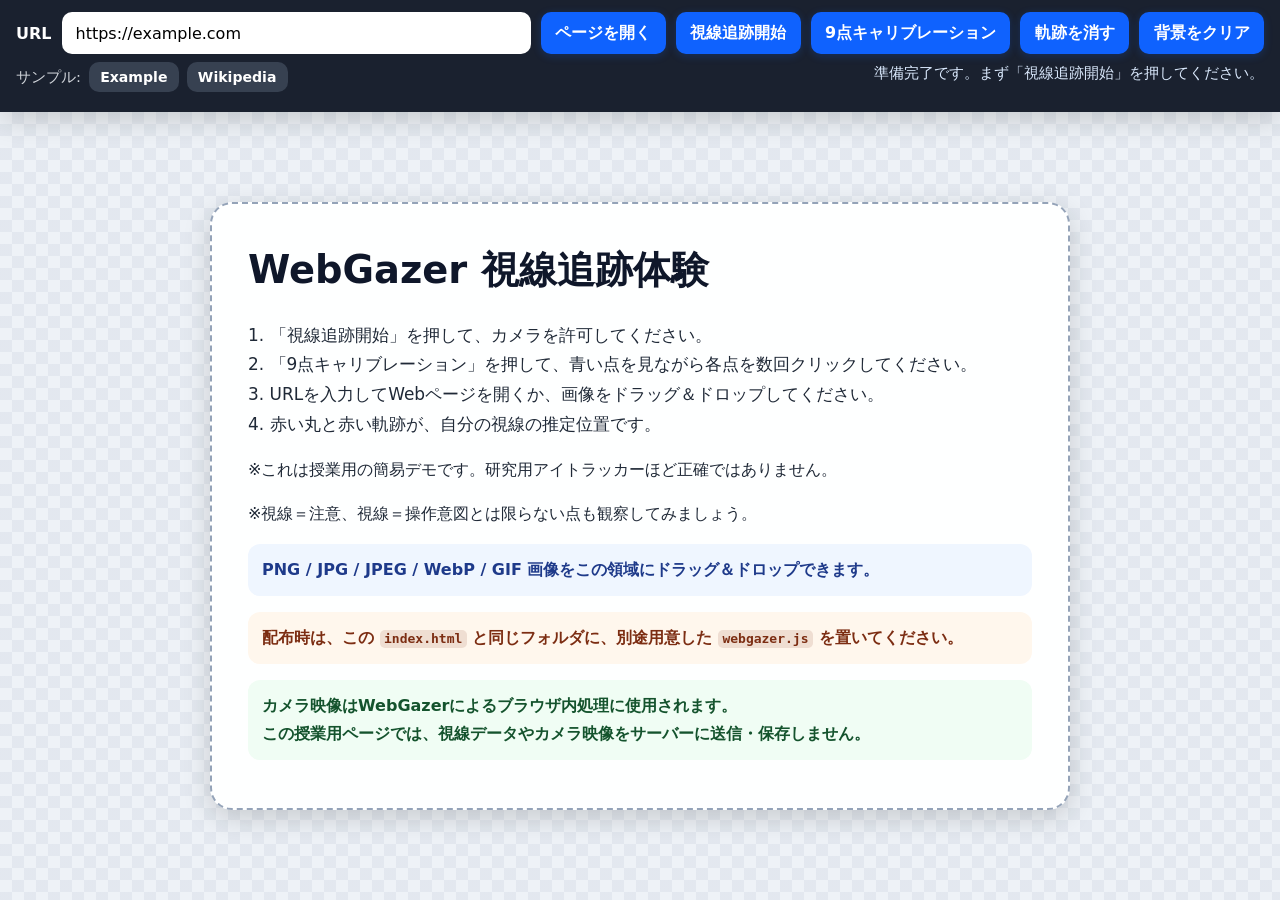
<file: index.html>
<!DOCTYPE html>
<html lang="ja">
<head>
  <meta charset="UTF-8">
  <meta name="viewport" content="width=device-width, initial-scale=1.0">
  <title>WebGazer 視線追跡体験</title>
  <link rel="stylesheet" href="style.css">
  <script>
    // WebGazer にセッションをまたいだ学習データ保存をさせないため、ローカル版読み込み前に指定します。
    window.saveDataAcrossSessions = false;
  </script>
  <script src="webgazer.js"></script>
  <script>
    // WebGazer 読み込み直後に MediaPipe の参照先を確定します（公式デモと同じ params を使用）。
    if (window.webgazer?.params) {
      window.webgazer.params.faceMeshSolutionPath = new URL("./mediapipe/face_mesh/", window.location.href).toString();
      window.webgazer.params.saveDataAcrossSessions = false;
    }
  </script>
</head>
<body>
  <header id="toolbar" class="toolbar" aria-label="操作ツールバー">
    <div class="toolbar-row toolbar-row-main">
      <label class="url-label" for="urlInput">URL</label>
      <input id="urlInput" class="url-input" type="text" value="https://example.com" placeholder="https://example.com" autocomplete="off">
      <button id="openPageButton" type="button">ページを開く</button>
      <button id="startGazeButton" type="button">視線追跡開始</button>
      <button id="calibrationButton" type="button">9点キャリブレーション</button>
      <button id="clearTrailButton" type="button">軌跡を消す</button>
      <button id="clearBackgroundButton" type="button">背景をクリア</button>
    </div>
    <div class="toolbar-row toolbar-row-sub">
      <div class="toolbar-tools">
        <div class="sample-buttons" aria-label="サンプルページ">
          <span>サンプル:</span>
          <button class="sample-button" type="button" data-url="https://example.com">Example</button>
          <button class="sample-button" type="button" data-url="https://www.wikipedia.org/">Wikipedia</button>
        </div>
      </div>
      <p id="statusText" class="status-text" role="status" aria-live="polite">準備完了です。まず「視線追跡開始」を押してください。</p>
    </div>
  </header>

  <main id="displayArea" class="display-area" aria-label="Webページまたは画像の表示領域">
    <iframe id="pageFrame" class="page-frame" title="入力したURLの表示" hidden></iframe>
    <img id="droppedImage" class="dropped-image" alt="ドラッグ＆ドロップされた画像" hidden>

    <section id="introPanel" class="intro-panel">
      <h1>WebGazer 視線追跡体験</h1>
      <ol>
        <li>「視線追跡開始」を押して、カメラを許可してください。</li>
        <li>「9点キャリブレーション」を押して、青い点を見ながら各点を数回クリックしてください。</li>
        <li>URLを入力してWebページを開くか、画像をドラッグ＆ドロップしてください。</li>
        <li>赤い丸と赤い軌跡が、自分の視線の推定位置です。</li>
      </ol>
      <p>※これは授業用の簡易デモです。研究用アイトラッカーほど正確ではありません。</p>
      <p>※視線＝注意、視線＝操作意図とは限らない点も観察してみましょう。</p>
      <p class="drop-hint">PNG / JPG / JPEG / WebP / GIF 画像をこの領域にドラッグ＆ドロップできます。</p>
      <p class="setup-note">配布時は、この <code>index.html</code> と同じフォルダに、別途用意した <code>webgazer.js</code> を置いてください。</p>
      <p class="privacy-note">カメラ映像はWebGazerによるブラウザ内処理に使用されます。<br>この授業用ページでは、視線データやカメラ映像をサーバーに送信・保存しません。</p>
    </section>

    <div id="dropOverlay" class="drop-overlay" aria-hidden="true">画像をここにドロップ</div>
  </main>

  <div id="gazeCursor" class="gaze-cursor" aria-hidden="true"></div>
  <div id="trailLayer" class="trail-layer" aria-hidden="true"></div>

  <div id="calibrationLayer" class="calibration-layer" hidden>
    <div class="calibration-message">
      青い点を見ながらクリックしてください。<br>
      <span id="calibrationProgress">1 / 9</span>
    </div>
    <button id="calibrationPoint" class="calibration-point" type="button" aria-label="キャリブレーション点"></button>
  </div>

  <script src="script.js"></script>
</body>
</html>
</file>
<file: style.css>
:root {
  --toolbar-min-height: 112px;
  --toolbar-height: 112px;
  --webgazer-preview-offset: 16px;
  --accent: #0f62fe;
  --danger: #e31b23;
  --panel: rgba(255, 255, 255, 0.94);
  --shadow: 0 8px 28px rgba(0, 0, 0, 0.16);
}

* {
  box-sizing: border-box;
}

body {
  margin: 0;
  min-height: 100vh;
  font-family: system-ui, -apple-system, BlinkMacSystemFont, "Segoe UI", sans-serif;
  color: #1f2937;
  background: #eef2f7;
  overflow: hidden;
}

button,
input,
select {
  font: inherit;
}

button {
  min-height: 42px;
  padding: 0.62rem 0.9rem;
  border: 0;
  border-radius: 10px;
  color: #fff;
  background: var(--accent);
  font-weight: 700;
  cursor: pointer;
  box-shadow: 0 2px 8px rgba(15, 98, 254, 0.22);
}

button:disabled,
select:disabled {
  cursor: not-allowed;
  opacity: 0.55;
}

button:hover:not(:disabled),
button:focus-visible {
  filter: brightness(1.06);
}

button:active:not(:disabled) {
  transform: translateY(1px);
}

.toolbar {
  position: fixed;
  inset: 0 0 auto 0;
  z-index: 1000;
  min-height: var(--toolbar-min-height);
  padding: 12px 16px;
  background: rgba(17, 24, 39, 0.96);
  color: #fff;
  box-shadow: var(--shadow);
}

.toolbar-row {
  display: flex;
  align-items: center;
  gap: 10px;
  width: 100%;
}

.toolbar-row-main {
  flex-wrap: wrap;
}

.toolbar-row-sub {
  justify-content: space-between;
  align-items: flex-start;
  margin-top: 8px;
  gap: 16px;
}

.url-label {
  font-weight: 700;
}

.url-input {
  min-width: 260px;
  flex: 1 1 360px;
  min-height: 42px;
  padding: 0.55rem 0.75rem;
  border: 2px solid transparent;
  border-radius: 10px;
}

.url-input:focus {
  border-color: #7dd3fc;
  outline: none;
}


.toolbar-tools {
  display: flex;
  flex-wrap: wrap;
  align-items: center;
  gap: 12px 18px;
}

.sample-buttons {
  display: flex;
  flex-wrap: wrap;
  align-items: center;
  gap: 8px;
  font-size: 0.92rem;
  color: #d1d5db;
}

.sample-button {
  min-height: 30px;
  padding: 0.32rem 0.7rem;
  background: #374151;
  font-size: 0.88rem;
  box-shadow: none;
}

.status-text {
  min-width: 280px;
  max-width: 720px;
  margin: 0;
  color: #dbeafe;
  font-size: 0.95rem;
  line-height: 1.45;
  text-align: right;
}

/* WebGazer が生成するカメラプレビューを、固定ヘッダーの下に見えるように調整します。 */
#webgazerVideoContainer {
  position: fixed !important;
  top: calc(var(--toolbar-height) + var(--webgazer-preview-offset)) !important;
  left: 16px !important;
  width: 320px !important;
  height: 240px !important;
  z-index: 1500 !important;
}

#webgazerVideoFeed,
#webgazerFaceOverlay {
  position: absolute !important;
  top: 0 !important;
  left: 0 !important;
}

#webgazerFaceFeedbackBox {
  position: absolute !important;
}

.display-area {
  position: fixed;
  inset: var(--toolbar-height) 0 0 0;
  display: grid;
  place-items: center;
  overflow: hidden;
  background:
    linear-gradient(45deg, rgba(148, 163, 184, 0.12) 25%, transparent 25%),
    linear-gradient(-45deg, rgba(148, 163, 184, 0.12) 25%, transparent 25%),
    linear-gradient(45deg, transparent 75%, rgba(148, 163, 184, 0.12) 75%),
    linear-gradient(-45deg, transparent 75%, rgba(148, 163, 184, 0.12) 75%);
  background-position: 0 0, 0 12px, 12px -12px, -12px 0;
  background-size: 24px 24px;
}

.page-frame,
.dropped-image {
  position: absolute;
  inset: 0;
  width: 100%;
  height: 100%;
  border: 0;
  background: #fff;
}

.dropped-image {
  object-fit: contain;
  background: #111827;
}

.intro-panel {
  width: min(860px, calc(100vw - 36px));
  max-height: calc(100% - 34px);
  overflow: auto;
  padding: 32px 36px;
  border: 2px dashed #94a3b8;
  border-radius: 22px;
  background: var(--panel);
  box-shadow: var(--shadow);
  line-height: 1.75;
}

.intro-panel h1 {
  margin: 0 0 18px;
  color: #0f172a;
  font-size: clamp(1.8rem, 3vw, 2.7rem);
}

.intro-panel ol {
  padding-left: 1.35rem;
  font-size: 1.06rem;
}

.drop-hint,
.setup-note,
.privacy-note {
  padding: 12px 14px;
  border-radius: 12px;
  background: #eff6ff;
  color: #1e3a8a;
  font-weight: 700;
}

.setup-note {
  background: #fff7ed;
  color: #7c2d12;
}

.setup-note code {
  padding: 0.08rem 0.28rem;
  border-radius: 5px;
  background: rgba(124, 45, 18, 0.12);
}

.privacy-note {
  background: #f0fdf4;
  color: #14532d;
  font-weight: 600;
}

.drop-overlay {
  position: absolute;
  inset: 18px;
  z-index: 60;
  display: none;
  place-items: center;
  border: 4px dashed #2563eb;
  border-radius: 24px;
  background: rgba(219, 234, 254, 0.82);
  color: #1d4ed8;
  font-size: clamp(2rem, 5vw, 4rem);
  font-weight: 900;
  text-align: center;
  pointer-events: none;
}

.display-area.drag-over .drop-overlay {
  display: grid;
}

.gaze-cursor {
  position: fixed;
  z-index: 2500;
  width: 12px;
  height: 12px;
  margin: -6px 0 0 -6px;
  border: 1.5px solid #fff;
  border-radius: 50%;
  background: var(--danger);
  box-shadow: 0 0 14px rgba(0, 0, 0, 0.35), 0 0 18px rgba(227, 27, 35, 0.45);
  pointer-events: none;
  transform: translate(-9999px, -9999px);
  opacity: 0;
  transition: opacity 0.12s ease;
}

.gaze-cursor.visible {
  opacity: 1;
}

.trail-layer {
  position: fixed;
  inset: 0;
  z-index: 2100;
  pointer-events: none;
}

.trail-dot {
  position: fixed;
  width: 15px;
  height: 15px;
  margin: -7.5px 0 0 -7.5px;
  border-radius: 50%;
  background: rgba(227, 27, 35, 0.28);
  pointer-events: none;
}

.calibration-layer {
  position: fixed;
  inset: 0;
  z-index: 3000;
  background: rgba(15, 23, 42, 0.35);
}

.calibration-message {
  position: fixed;
  top: calc(var(--toolbar-height) + 16px);
  left: 50%;
  transform: translateX(-50%);
  padding: 12px 20px;
  border-radius: 14px;
  background: rgba(255, 255, 255, 0.96);
  color: #0f172a;
  font-weight: 800;
  text-align: center;
  box-shadow: var(--shadow);
}

.calibration-point {
  position: fixed;
  z-index: 3001;
  width: 48px;
  height: 48px;
  min-height: 48px;
  padding: 0;
  border: 5px solid #fff;
  border-radius: 50%;
  background: #2563eb;
  box-shadow: 0 0 0 8px rgba(37, 99, 235, 0.28), 0 8px 26px rgba(0, 0, 0, 0.32);
}

@media (max-width: 900px) {
  :root {
    --toolbar-min-height: 184px;
    --toolbar-height: 184px;
  }

  body {
    overflow: auto;
  }

  .toolbar-row-sub {
    display: block;
  }


  .status-text {
    margin-top: 8px;
    text-align: left;
  }

  .display-area {
    min-height: 620px;
  }
}
</file>
